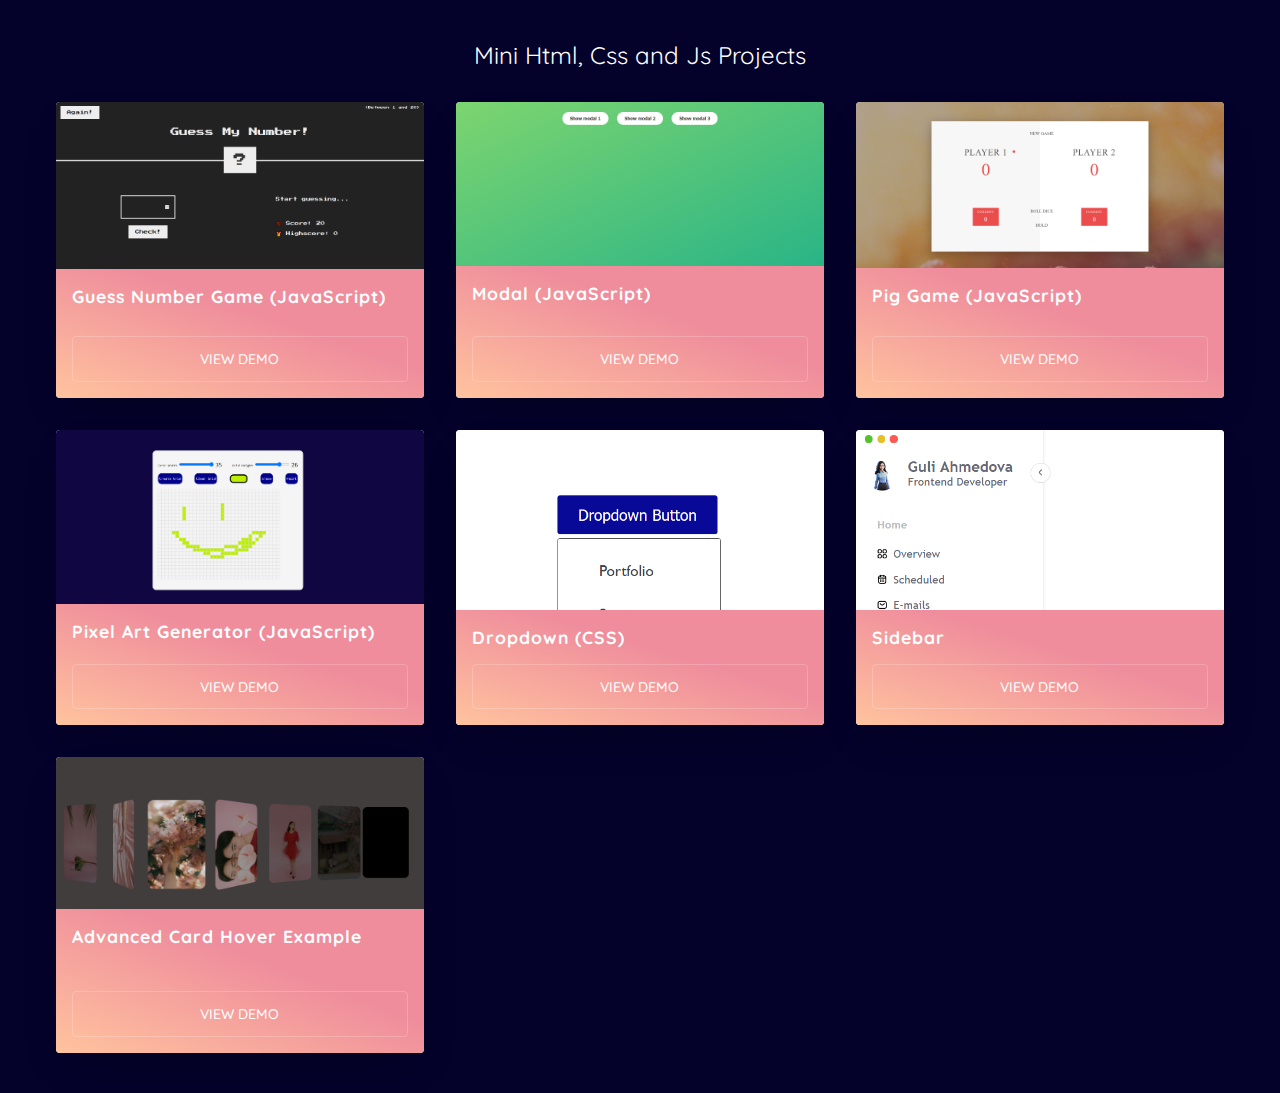
<file: index.html>
<!DOCTYPE html>
<html lang="en">

<head>
    <meta charset="UTF-8">
    <meta name="viewport" content="width=device-width, initial-scale=1.0">
    <title>JS Projects</title>
    <link rel="stylesheet" href="style.css">
</head>

<body>

    <div class="main">
        <h1>Mini Html, Css and Js Projects</h1>
        <ul class="cards">
            <li class="cards_item">
                <div class="card">
                    <div class="card_image"><img src="/images/guess-number.png"></div>
                    <div class="card_content">
                        <h2 class="card_title">Guess Number Game (JavaScript)</h2>
                        <a href="/guess-number/index.html" target="_blank" class="btn card_btn">View Demo</a>
                    </div>
                </div>
            </li>
            <li class="cards_item">
                <div class="card">
                    <div class="card_image"><img src="/images/modal.png"></div>
                    <div class="card_content">
                        <h2 class="card_title">Modal (JavaScript)</h2>
                        <a href="/modal/index.html" target="_blank" class="btn card_btn">View Demo</a>
                    </div>
                </div>
            </li>
            <li class="cards_item">
                <div class="card">
                    <div class="card_image"><img src="/images/pig-game.png"></div>
                    <div class="card_content">
                        <h2 class="card_title">Pig Game (JavaScript)</h2>
                        <a href="/pig-game/index.html" target="_blank" class="btn card_btn">View Demo</a>
                    </div>
                </div>
            </li>
            <li class="cards_item">
                <div class="card">
                    <div class="card_image"><img src="/images/day1.png"></div>
                    <div class="card_content">
                        <h2 class="card_title">Pixel Art Generator (JavaScript)</h2>
                        <a href="/pixelArtGenerator/index.html" target="_blank" class="btn card_btn">View Demo</a>
                    </div>
                </div>
            </li>
            <li class="cards_item">
                <div class="card">
                    <div class="card_image"><img src="/images/dropdown.png"></div>
                    <div class="card_content">
                        <h2 class="card_title">Dropdown (CSS)</h2>
                        <a href="/dropdown/index.html" target="_blank" class="btn card_btn">View Demo</a>
                    </div>
                </div>
            </li>
            <li class="cards_item">
                <div class="card">
                    <div class="card_image"><img src="/images/sideba.png" alt="sidebar"></div>
                    <div class="card_content">
                        <h2 class="card_title">Sidebar</h2>
                        <a href="/sidebar/index.html" target="_blank" class="btn card_btn">View Demo</a>
                    </div>
                </div>
            </li>
            <li class="cards_item">
                <div class="card">
                    <div class="card_image"><img src="/images/cardhover.png" alt="card hover"></div>
                    <div class="card_content">
                        <h2 class="card_title">Advanced Card Hover Example</h2>
                        <a href="/advance-cards-hover/index.html" target="_blank" class="btn card_btn">View Demo</a>
                    </div>
                </div>
            </li>
        </ul>
    </div>

</body>

</html>
</file>
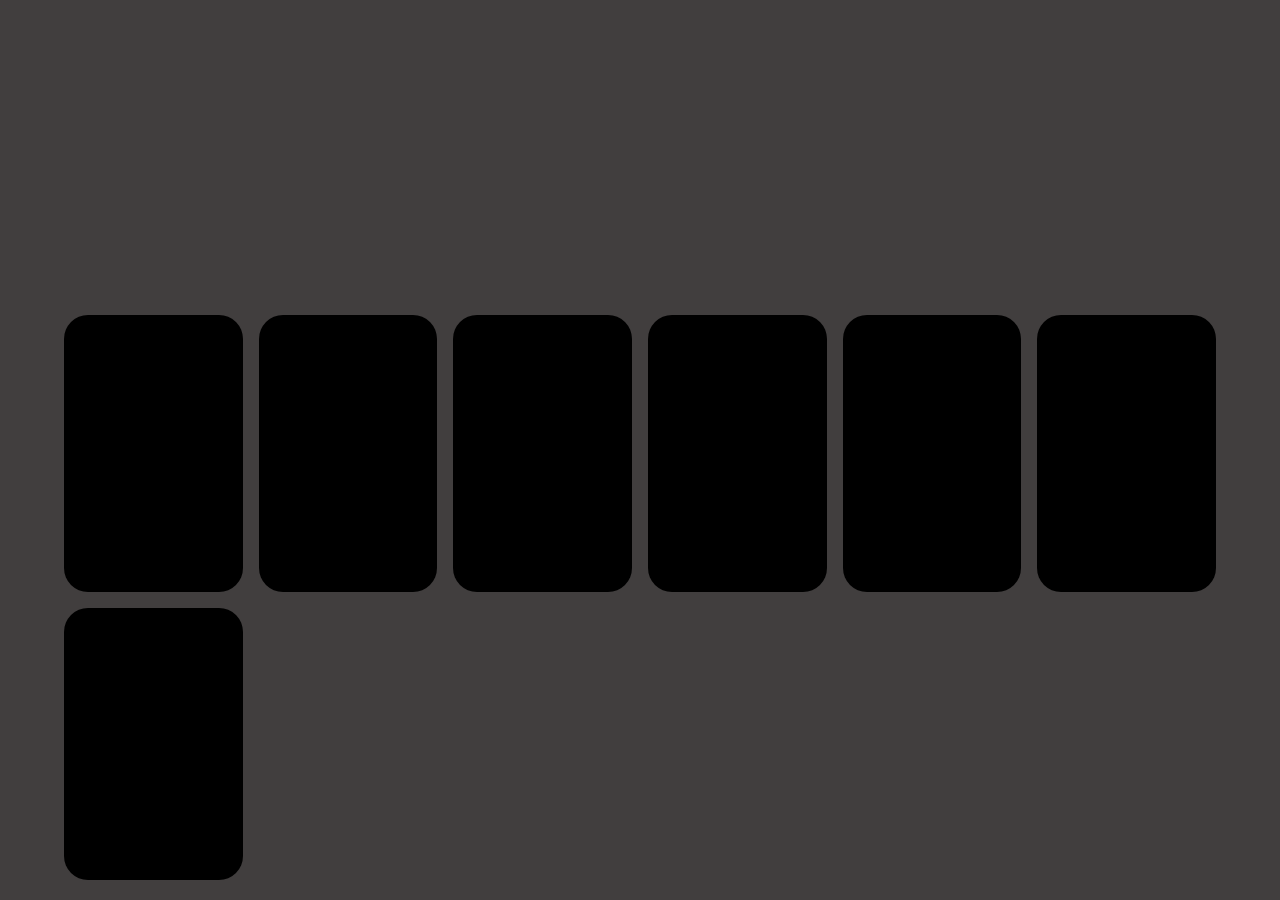
<file: advance-cards-hover/index.html>
<!DOCTYPE html>
<html lang="en">

<head>
    <meta charset="UTF-8">
    <meta name="viewport" content="width=device-width, initial-scale=1.0">
    <link rel="stylesheet" href="style.css">
    <title>Advanced Card Hover Example</title>
</head>

<body>
    <div class="list">
        <div class="item">
            <img src="./img1.jpg" alt="img 1">
        </div>
        <div class="item">
            <img src="./img2.jpg" alt="img 1">
        </div>
        <div class="item">
            <img src="./img3.jpg" alt="img 1">
        </div>
        <div class="item">
            <img src="./img4.jpg" alt="img 1">
        </div>
        <div class="item">
            <img src="./img5.jpg" alt="img 1">
        </div>
        <div class="item">
            <img src="./img6.jpg" alt="img 1">
        </div>
        <div class="item">
            <img src="./img7.jpg" alt="img 1">
        </div>
    </div>
</body>

</html>
</file>
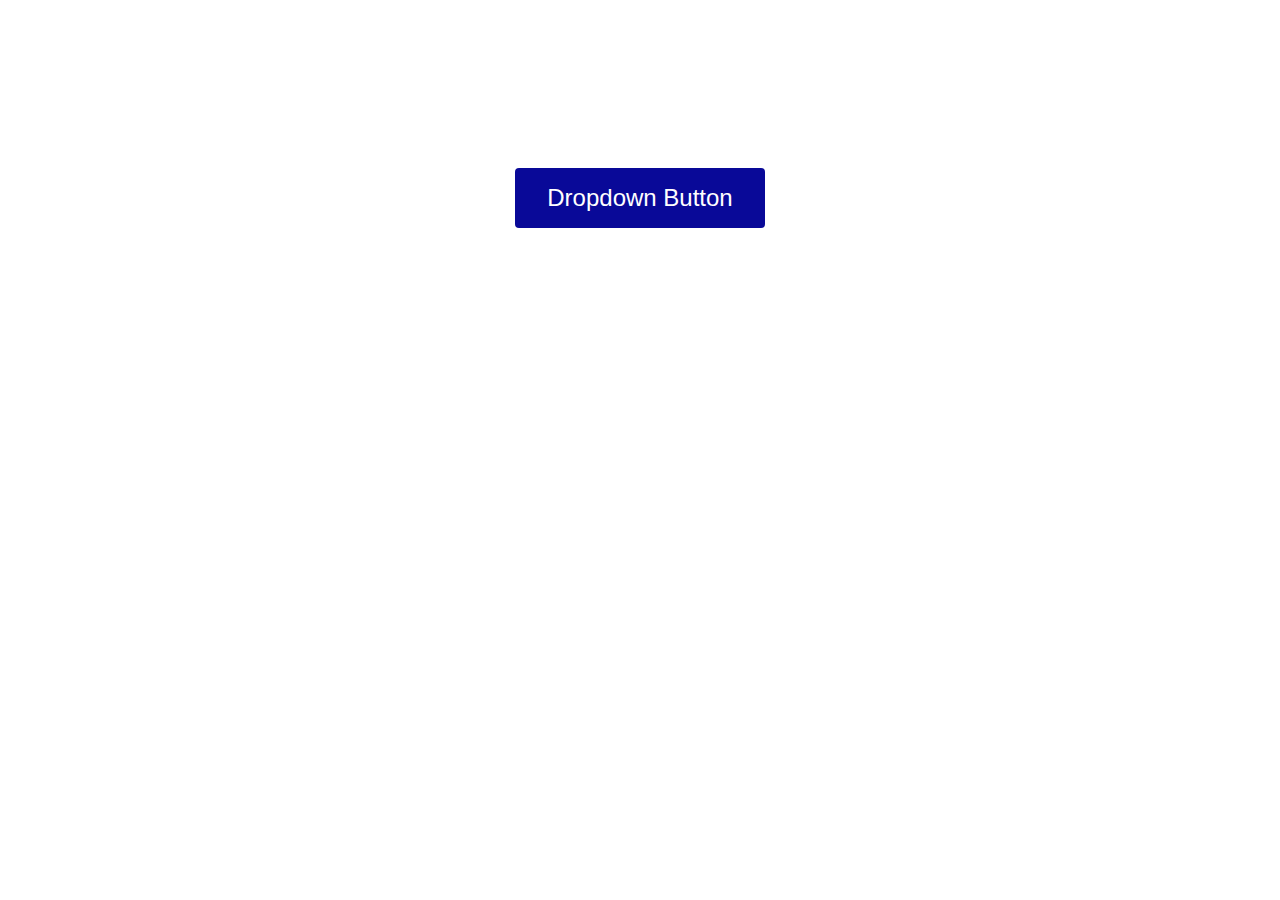
<file: dropdown/index.html>
<!DOCTYPE html>
<html lang="en">

<head>
    <meta charset="UTF-8">
    <meta name="viewport" content="width=device-width, initial-scale=1.0">
    <title>Dropdown</title>
    <link rel="stylesheet" href="style.css">
</head>

<body>
    <div class="dropdown">
        <button class="dropdown-button">Dropdown Button</button>

        <div class="dropdown-content">
            <a href="#">Portfolio</a>
            <a href="#">Services</a>
            <a href="#">About</a>
            <div class="separator"></div>
            <a href="#">Contact</a>
        </div>
    </div>
</body>

</html>
</file>
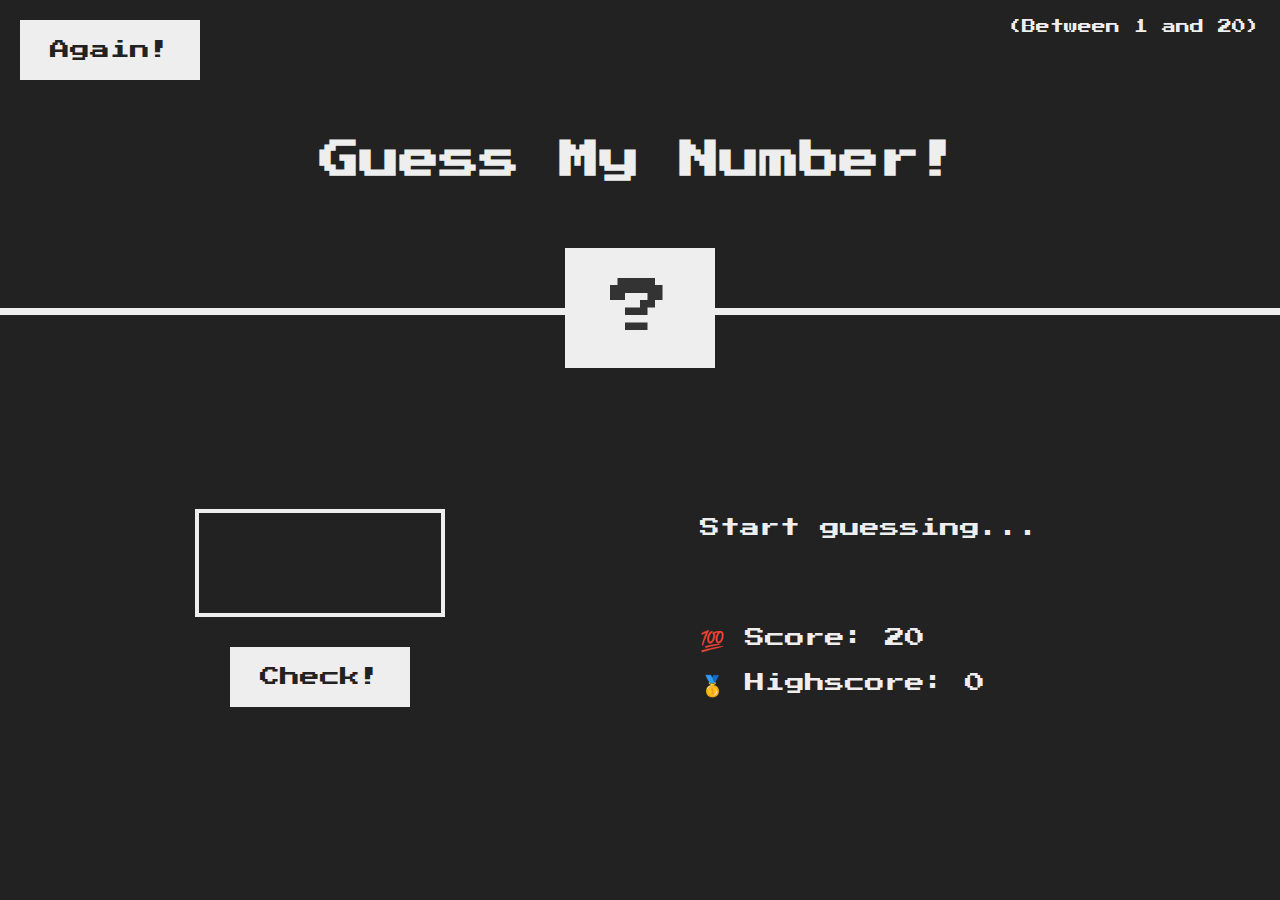
<file: guess-number/index.html>
<!DOCTYPE html>
<html lang="en">

<head>
    <meta charset="UTF-8">
    <meta name="viewport" content="width=device-width, initial-scale=1.0">
    <title>Guess My Number!</title>
    <link rel="stylesheet" href="style.css">
</head>

<body>
    <header>
        <h1>Guess My Number!</h1>
        <p class="between">(Between 1 and 20)</p>
        <button class="btn again">Again!</button>
        <div class="number">?</div>
    </header>
    <main>
        <section class="left">
            <input type="number" class="guess" />
            <button class="btn check">Check!</button>
        </section>
        <section class="right">
            <p class="message">Start guessing...</p>
            <p class="label-score">💯 Score: <span class="score">20</span></p>
            <p class="label-highscore">
                🥇 Highscore: <span class="highscore">0</span>
            </p>
        </section>
    </main>
    <script src="script.js"></script>
</body>

</html>
</file>
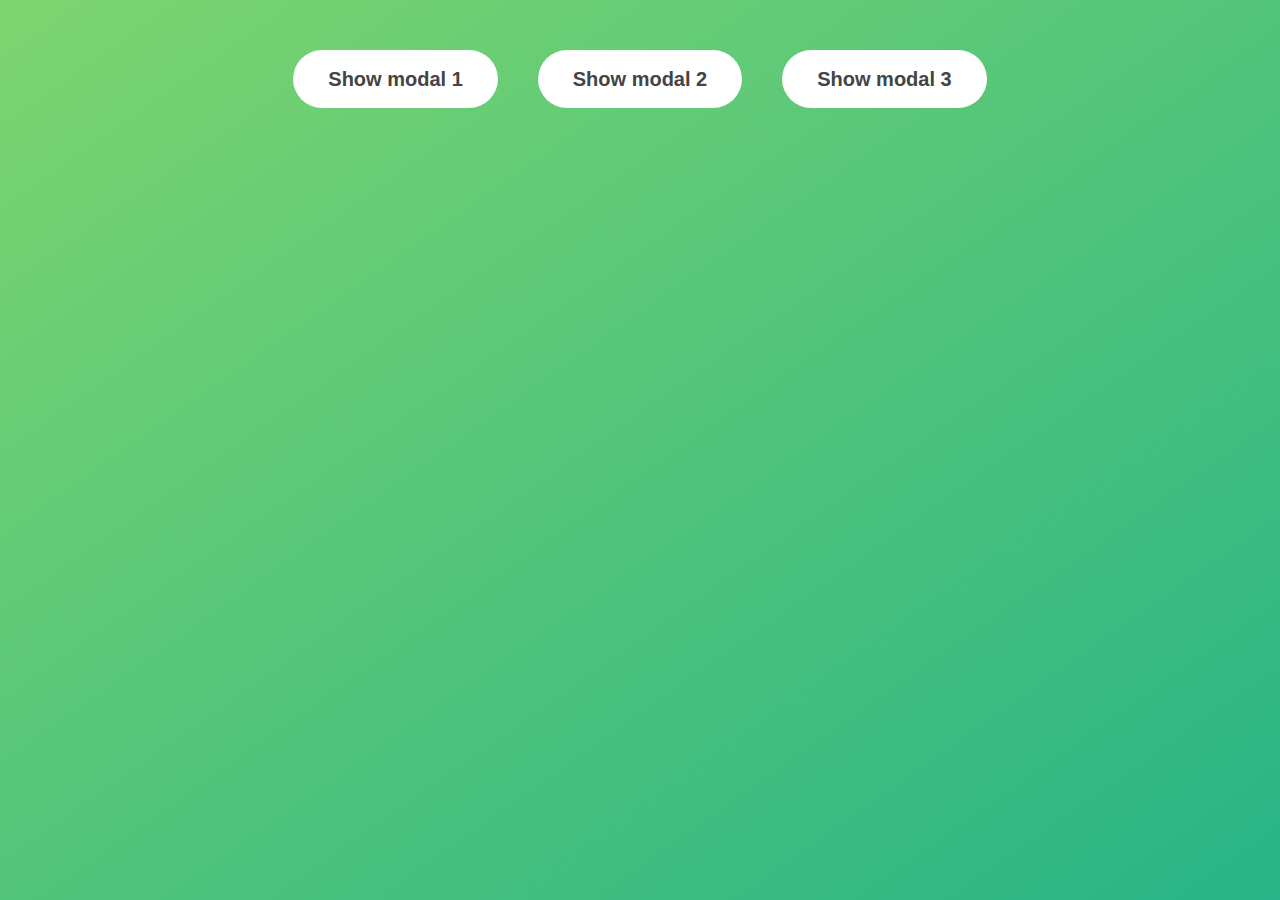
<file: modal/index.html>
<!DOCTYPE html>
<html lang="en">

<head>
    <meta charset="UTF-8">
    <meta name="viewport" content="width=device-width, initial-scale=1.0">
    <title>Modal</title>
    <link rel="stylesheet" href="style.css">
</head>

<body>


    <button class="show-modal">Show modal 1</button>
    <button class="show-modal">Show modal 2</button>
    <button class="show-modal">Show modal 3</button>

    <div class="modal hidden">
        <button class="close-modal">&times;</button>
        <h1>I'm a modal window 😍</h1>
        <p>
            Lorem ipsum dolor sit amet, consectetur adipisicing elit, sed do eiusmod
            tempor incididunt ut labore et dolore magna aliqua. Ut enim ad minim
            veniam, quis nostrud exercitation ullamco laboris nisi ut aliquip ex ea
            commodo consequat. Duis aute irure dolor in reprehenderit in voluptate
            velit esse cillum dolore eu fugiat nulla pariatur. Excepteur sint
            occaecat cupidatat non proident, sunt in culpa qui officia deserunt
            mollit anim id est laborum.
        </p>
    </div>
    <div class="overlay hidden"></div>

    <script src="script.js"></script>
</body>

</html>
</file>
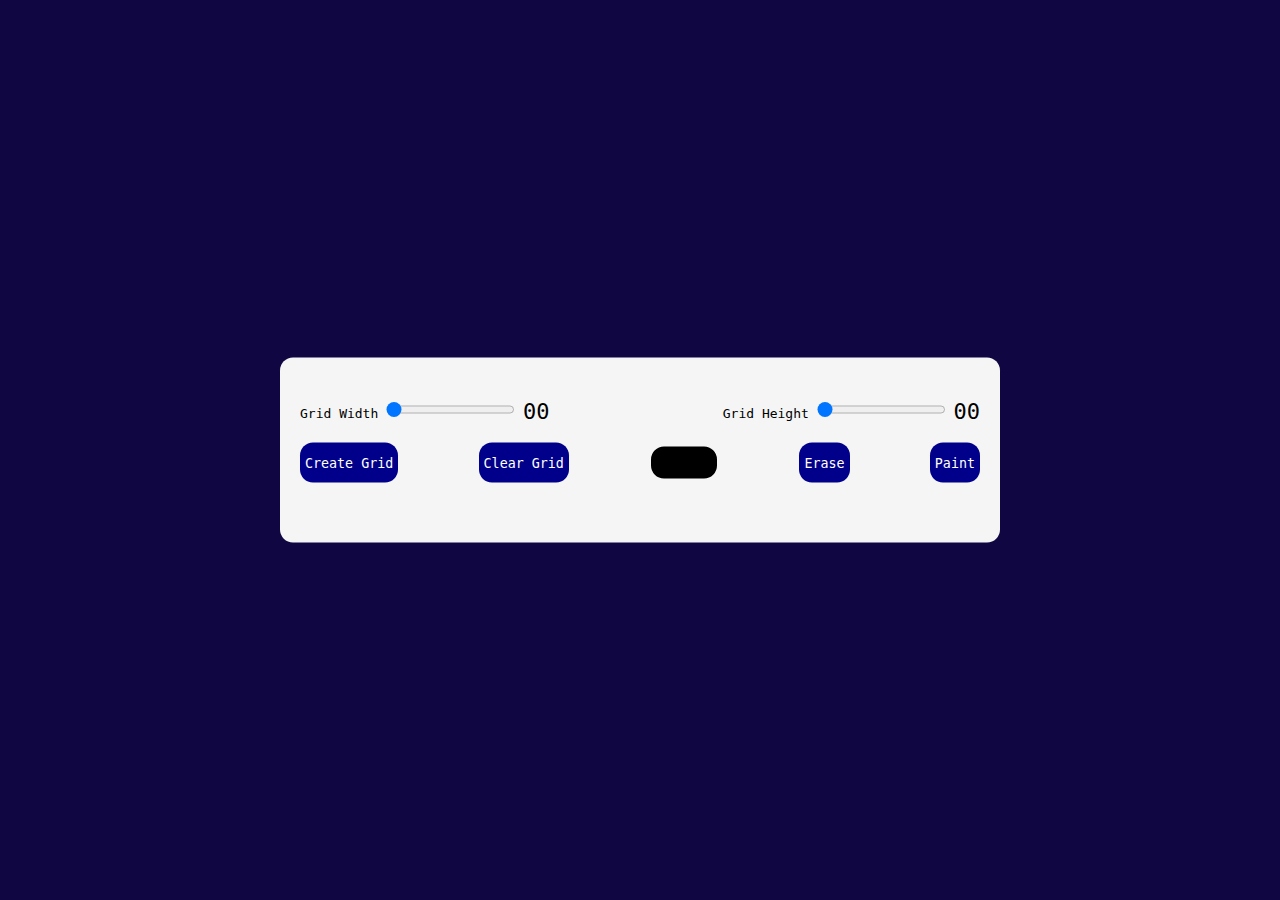
<file: pixelArtGenerator/index.html>
<!DOCTYPE html>
<html lang="en">

<head>
    <meta charset="UTF-8">
    <meta name="viewport" content="width=device-width, initial-scale=1.0">
    <link rel="stylesheet" href="style.css">
    <title>Pixel Art Generator</title>
</head>

<body>

    <div class="wrapper">
        <div class="options">
            <div class="opt-wrapper">
                <div class="slider">
                    <label for="width-range">Grid Width</label>
                    <input type="range" id="width-range" min="1" max="35">
                    <span id="width-value">00</span>
                </div>
                <div class="slider">
                    <label for="height-range">Grid Height</label>
                    <input type="range" id="height-range" min="1" max="35">
                    <span id="height-value">00</span>
                </div>
            </div>

            <div class="opt-wrapper">
                <button id="submit-grid">Create Grid</button>
                <button id="clear-grid">Clear Grid</button>
                <input type="color" id="color-input">
                <button id="erase-btn">Erase</button>
                <button id="paint-btn">Paint</button>
            </div>
        </div>

        <div class="container">

        </div>
    </div>

    <script src="index.js"></script>
</body>

</html>
</file>
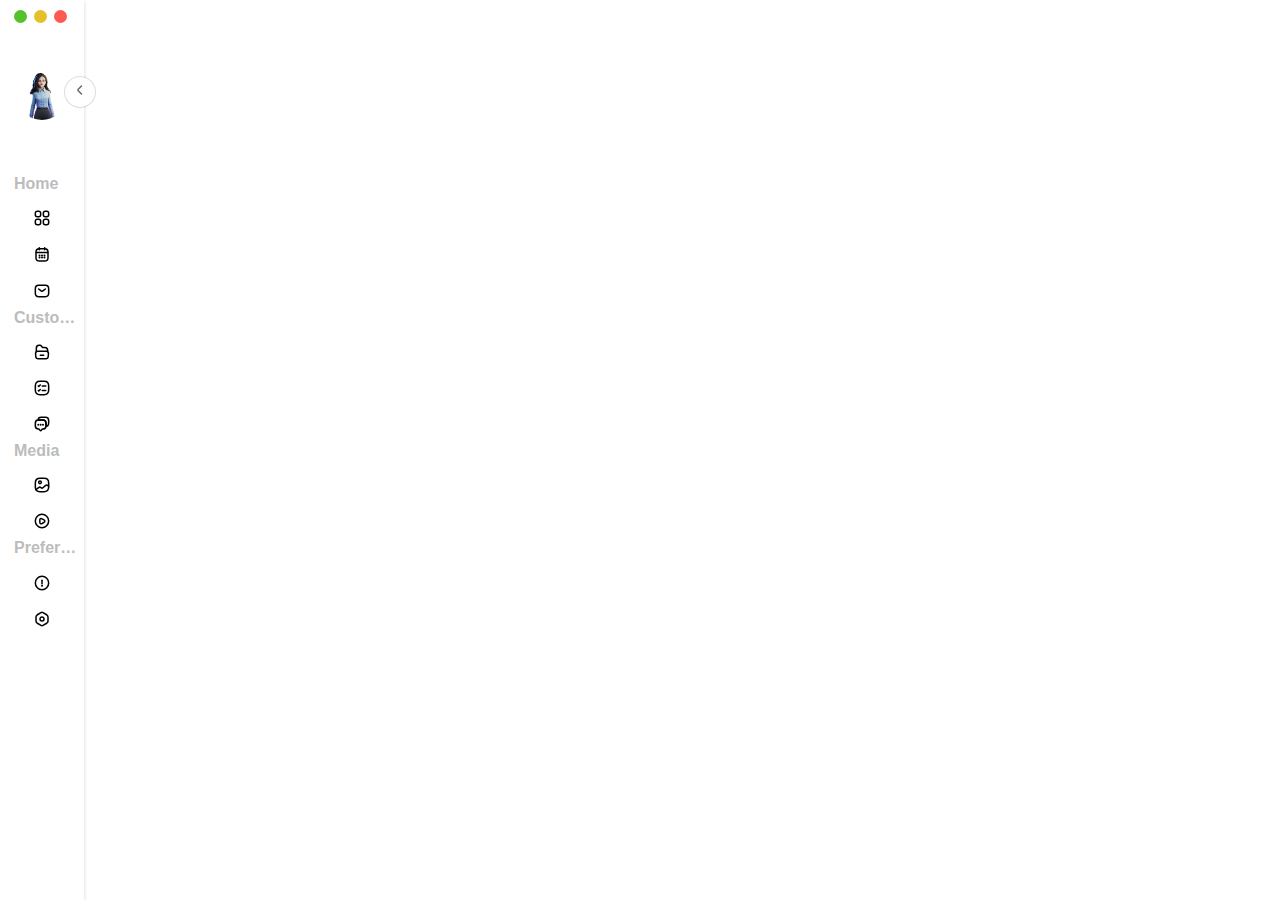
<file: sidebar/index.html>
<!DOCTYPE html>
<html lang="en">

<head>
    <meta charset="UTF-8">
    <meta name="viewport" content="width=device-width, initial-scale=1.0">
    <link rel="stylesheet" href="style.css">
    <title>Sidebar</title>
</head>

<body>

    <div class="sidebar">
        <!-- TOP -->
        <div class="top">
            <span class="circle green"></span>
            <span class="circle yellow"></span>
            <span class="circle red"></span>
        </div>
        <!-- TOP -->

        <!-- USER -->
        <div class="user">
            <div class="user-info">
                <img src="./avatar.png" class="avatar-img" alt="avatar">
                <div class="bio">
                    <a href="https://www.linkedin.com/in/guli-ahmedova-5b8985256/" target="_blank">Guli Ahmedova</a>
                    <span>Frontend Developer</span>
                </div>
            </div>
            <button class="menu-btn btn" id="menu-btn">
                <img src="arrow.svg" alt="arrow">
            </button>
        </div>
        <!-- USER -->

        <!-- MENU LIST -->
        <ul>
            <li>
                <h2 class="list-title">Home</h2>
                <ul>
                    <li class="link"><img src="overview.svg" alt="overview">
                        <span>Overview</span>
                    </li>
                    <li class="link"><img src="scheduled.svg" alt="scheduled">
                        <span>Scheduled</span>
                    </li>
                    <li class="link"><img src="email.svg" alt="e-mails">
                        <span>E-mails</span>
                    </li>
                </ul>
            </li>

            <li>
                <h2 class="list-title">Customers</h2>
                <ul>
                    <li class="link"><img src="project.svg" alt="Projects">
                        <span> Projects</span>
                    </li>
                    <li class="link"><img src="released.svg" alt="Released">
                        <span>Released</span>
                    </li>
                    <li class="link"><img src="comments.svg" alt="Comments">
                        <span>Comments</span>
                    </li>
                </ul>
            </li>

            <li>
                <h2 class="list-title">Media</h2>
                <ul>
                    <li class="link"><img src="images.svg" alt="images">
                        <span>Images</span>
                    </li>
                    <li class="link"><img src="video.svg" alt="video">
                        <span>Video</span>
                    </li>
                </ul>
            </li>

            <li>
                <h2 class="list-title">Preferences</h2>
                <ul>
                    <li class="link"><img src="help.svg" alt="Help Center">
                        <span>Help Center</span>
                    </li>
                    <li class="link"><img src="settings.svg" alt="Settings">
                        <span>Settings</span>
                    </li>
                </ul>
            </li>
        </ul>
        <!-- MENU LIST -->
    </div>

    <script>
        let btn = document.getElementById('menu-btn');
        let sidebar = document.querySelector('.sidebar');

        btn.onclick = function () {
            sidebar.classList.toggle('active');
        }
    </script>
</body>

</html>
</file>
<file: style.css>
/* Font */
@import url("https://fonts.googleapis.com/css?family=Quicksand:400,700");

/* Design */
*,
*::before,
*::after {
    box-sizing: border-box;
    text-decoration: none;
}

html {
    background-color: rgb(4, 2, 42);
}

body {
    color: white;
    font-family: "Quicksand", serif;
    font-style: normal;
    font-weight: 400;
    letter-spacing: 0;
    padding: 1rem;
}

.main {
    max-width: 1200px;
    margin: 0 auto;
}

h1 {
    font-size: 24px;
    font-weight: 400;
    text-align: center;
}

img {
    height: auto;
    max-width: 100%;
    vertical-align: middle;
}

.card_image{
    height: 20vh;
}

.btn {
    text-align: center;
    color: #ffffff;
    padding: 0.8rem;
    font-size: 14px;
    text-transform: uppercase;
    border-radius: 4px;
    font-weight: 500;
    display: block;
    width: 100%;
    cursor: pointer;
    border: 1px solid rgba(255, 255, 255, 0.2);
    background: transparent;
}

.btn:hover {
    background-color: rgba(255, 255, 255, 0.12);
}

.cards {
    display: flex;
    flex-wrap: wrap;
    list-style: none;
    margin: 0;
    padding: 0;
}

.cards_item {
    display: flex;
    padding: 1rem;
}

@media (min-width: 40rem) {
    .cards_item {
        width: 50%;
    }
}

@media (min-width: 56rem) {
    .cards_item {
        width: 33.3333%;
    }
}

.card {
    background-color: white;
    border-radius: 0.25rem;
    box-shadow: 0 20px 40px -14px rgba(0, 0, 0, 0.25);
    display: flex;
    flex-direction: column;
    overflow: hidden;
}

.card_content {
    padding: 1rem;
    height: 100%;
    display: flex;
    flex-direction: column;
    justify-content: space-between;
    background: linear-gradient(to bottom left, #ef8d9c 40%, #ffc39e 100%);
}

.card_title {
    color: #ffffff;
    font-size: 1.1rem;
    font-weight: 700;
    letter-spacing: 1px;
    text-transform: capitalize;
    margin: 0px;
    margin-bottom: 1rem;
}

.card_text {
    color: #ffffff;
    font-size: 0.875rem;
    line-height: 1.5;
    margin-bottom: 1.25rem;
    font-weight: 400;
}
.made_by {
    font-weight: 400;
    font-size: 13px;
    margin-top: 35px;
    text-align: center;
}
</file>
<file: advance-cards-hover/style.css>
body {
    background-color: rgba(36, 32, 32, 0.868);
    overflow: hidden;
}
.list {
    display: grid;
    grid-template-columns: repeat(auto-fit, minmax(10rem, 1fr));
    gap: 1rem;
    justify-content: center;
    height: 30vh;
    transform-style: preserve-3d;
    transform: perspective(1000px);
    position: absolute;
    inset: 0;
    margin: auto;
    max-width: 90%;
}
.list .item {
    transition: 0.5s;
    filter: brightness(0);
}
.list .item:hover {
    filter: brightness(1);
    transform: translateZ(200px);
}
.list .item:hover + * {
    filter: brightness(0.6);
    transform: translateZ(150px) rotateY(40deg);
}
.list .item:hover + * + * {
    filter: brightness(0.4);
    transform: translateZ(70px) rotateY(20deg);
}
.list .item:hover + * + * + * {
    filter: brightness(0.2);
    transform: translateZ(30px) rotateY(10deg);
}
.list .item:has(+ *:hover) {
    filter: brightness(0.6);
    transform: translateZ(150px) rotateY(-40deg);
}
.list .item:has(+ * + *:hover) {
    filter: brightness(0.4);
    transform: translateZ(70px) rotateY(-20deg);
}
.list .item:has(+ * + * + *:hover) {
    filter: brightness(0.2);
    transform: translateZ(30px) rotateY(-10deg);
}
.list .item img {
    width: 100%;
    height: 100%;
    object-fit: cover;
    border-radius: 1.5rem;
}
</file>
<file: dropdown/style.css>
html {
    font-size: 16px;
}

body {
    font-size: 1rem;
    line-height: 1.5;
    font-family: "Gill Sans", "Gill Sans MT", Calibri, "Trebuchet MS", sans-serif;
    color: #444;
    display: flex;
    justify-content: center;
    padding: 10rem 0;
}

.dropdown {
    position: relative;
}

.dropdown-button {
    display: flex;
    align-items: center;
    justify-content: center;
    background-color: rgb(9, 9, 152);
    color: #fff;
    font-size: 1.5rem;
    border: none;
    padding: 1rem 2rem;
    border-radius: 0.25rem;
    margin-bottom: 0.375rem;
    cursor: pointer;
}

@keyframes dropdownAnimation {
    from {
        opacity: 0;
        visibility: hidden;
        transform: translateY(10px);
    }

    to {
        opacity: 1;
        visibility: visible;
        transform: translateY(0);
    }
}

.dropdown-content {
    position: absolute;
    min-width: 190px;
    border-radius: 0.25rem;
    background-color: #fff;
    padding: 1rem 2rem;
    box-shadow: 0 0 10px rgba(0, 0, 0, 0, 2);
    display: none;
    animation: dropdownAnimation 0.5s;
}

.dropdown:hover .dropdown-content {
    display: block;
    border: 1px solid #444;
}

.dropdown-content a {
    display: block;
    padding: 1rem 2rem;
    color: #444;
    text-decoration: none;
    font-size: 1.5rem;
}

.dropdown-content a:hover {
    background-color: #f2f2f2;
}
.dropdown-content .separator {
    display: block;
    height: 1px;
    background-color: #ddd;
    margin: 1rem 0;
}
</file>
<file: guess-number/style.css>
@import url("https://fonts.googleapis.com/css?family=Press+Start+2P&display=swap");

* {
    margin: 0;
    padding: 0;
    box-sizing: inherit;
}

html {
    font-size: 62.5%;
    box-sizing: border-box;
}

body {
    font-family: "Press Start 2P", sans-serif;
    color: #eee;
    background-color: #222;
    /* background-color: #60b347; */
}

/* LAYOUT */
header {
    position: relative;
    height: 35vh;
    border-bottom: 7px solid #eee;
}

main {
    height: 65vh;
    color: #eee;
    display: flex;
    align-items: center;
    justify-content: space-around;
}

.left {
    width: 52rem;
    display: flex;
    flex-direction: column;
    align-items: center;
}

.right {
    width: 52rem;
    font-size: 2rem;
}

/* ELEMENTS STYLE */
h1 {
    font-size: 4rem;
    text-align: center;
    position: absolute;
    width: 100%;
    top: 52%;
    left: 50%;
    transform: translate(-50%, -50%);
}

.number {
    background: #eee;
    color: #333;
    font-size: 6rem;
    width: 15rem;
    padding: 3rem 0rem;
    text-align: center;
    position: absolute;
    bottom: 0;
    left: 50%;
    transform: translate(-50%, 50%);
}

.between {
    font-size: 1.4rem;
    position: absolute;
    top: 2rem;
    right: 2rem;
}

.again {
    position: absolute;
    top: 2rem;
    left: 2rem;
}

.guess {
    background: none;
    border: 4px solid #eee;
    font-family: inherit;
    color: inherit;
    font-size: 5rem;
    padding: 2.5rem;
    width: 25rem;
    text-align: center;
    display: block;
    margin-bottom: 3rem;
}

.btn {
    border: none;
    background-color: #eee;
    color: #222;
    font-size: 2rem;
    font-family: inherit;
    padding: 2rem 3rem;
    cursor: pointer;
}

.btn:hover {
    background-color: #ccc;
}

.message {
    margin-bottom: 8rem;
    height: 3rem;
}

.label-score {
    margin-bottom: 2rem;
}
</file>
<file: modal/style.css>
* {
    margin: 0;
    padding: 0;
    box-sizing: inherit;
}

html {
    font-size: 62.5%;
    box-sizing: border-box;
}

body {
    font-family: sans-serif;
    color: #333;
    line-height: 1.5;
    height: 100vh;
    position: relative;
    display: flex;
    align-items: flex-start;
    justify-content: center;
    background: linear-gradient(to top left, #28b487, #7dd56f);
}

.show-modal {
    font-size: 2rem;
    font-weight: 600;
    padding: 1.75rem 3.5rem;
    margin: 5rem 2rem;
    border: none;
    background-color: #fff;
    color: #444;
    border-radius: 10rem;
    cursor: pointer;
}

.close-modal {
    position: absolute;
    top: 1.2rem;
    right: 2rem;
    font-size: 5rem;
    color: #333;
    cursor: pointer;
    border: none;
    background: none;
}

h1 {
    font-size: 2.5rem;
    margin-bottom: 2rem;
}

p {
    font-size: 1.8rem;
}

/* -------------------------- */
/* CLASSES TO MAKE MODAL WORK */
.hidden {
    display: none;
}

.modal {
    position: absolute;
    top: 50%;
    left: 50%;
    transform: translate(-50%, -50%);
    width: 70%;

    background-color: white;
    padding: 6rem;
    border-radius: 5px;
    box-shadow: 0 3rem 5rem rgba(0, 0, 0, 0.3);
    z-index: 10;
}

.overlay {
    position: absolute;
    top: 0;
    left: 0;
    width: 100%;
    height: 100%;
    background-color: rgba(0, 0, 0, 0.6);
    backdrop-filter: blur(3px);
    z-index: 5;
}
</file>
<file: pixelArtGenerator/style.css>
* {
    padding: 0%;
    margin: 0%;
    box-sizing: border-box;
    font-family: monospace;
}

body {
    background-color: rgb(15, 6, 66);
}

.wrapper {
    background-color: whitesmoke;
    border-radius: 1rem;
    width: 80vmin;
    position: absolute;
    transform: translate(-50%, -50%);
    top: 50%;
    left: 50%;
    padding: 40px 20px;
}

span {
    position: relative;
    font-size: 22px;
    bottom: -1px;
}

.opt-wrapper {
    display: flex;
    justify-content: space-between;
    margin-bottom: 20px;
    gap: 10px;
}

button {
    background-color: darkblue;
    border: none;
    border-radius: 1rem;
    padding: 5px;
    color: #fff;
}

input[type="color"] {
    -webkit-appearance: none;
    -moz-appearance: none;
    appearance: none;
    background-color: transparent;
    width: 70px;
    height: 40px;
    border: none;
}

input[type="color"]::-webkit-color-swatch {
    border-radius: 1rem;
    border: 4px solid #000;
}

input[type="color"]::-moz-color-swatch {
    border-radius: 1rem;
    border: 4px solid #000;
}

.gridCol {
    height: 1em;
    width: 1em;
    border: 1px solid #ddd;
}

.gridRow {
    display: flex;
}

@media only screen and (max-width: 768px) {
    .gridCol {
        height: 0.8em;
        width: 0.8em;
    }
}
</file>
<file: sidebar/style.css>
* {
    margin: 0;
    padding: 0;
    box-sizing: border-box;
    font-family: "Trebuchet MS", "Lucida Sans Unicode", "Lucida Grande", "Lucida Sans", Arial, sans-serif;
    list-style: none;
    text-decoration: none;
}

body {
    padding: 0;
    margin: 0;
}

.sidebar {
    background-color: #ffffff;
    box-shadow: rgba(0, 0, 0, 0.16) 0px 1px 4px;
    position: absolute;
    top: 0;
    left: 0;
    height: 100%;
    width: 84px;
    transition: width 0.3s ease;
    padding: 0.625rem 0.875rem;
}
.sidebar .top {
    display: flex;
    align-items: center;
    gap: 0.461rem;
    margin-bottom: 1.25rem;
}
.sidebar .top .circle {
    width: 0.797rem;
    height: 0.797rem;
    border-radius: 100%;
}

.user {
    display: flex;
    align-items: center;
    margin-bottom: 2.125rem;
    position: relative;
}
.user .user-info {
    display: flex;
    gap: 0.813rem;
    align-items: center;
}
.user .bio {
    display: flex;
    flex-direction: column;
    color: #686973;
    opacity: 0;
    pointer-events: none;
}
.user .bio a {
    color: #686973;
}
.user .bio a:hover {
    text-decoration: underline;
    transition: all 0.5s ease;
}
.user .bio :first-child {
    font-size: 24px;
    font-weight: 700;
}
.user .bio :nth-child(2) {
    font-size: 18px;
}
.user .menu-btn {
    box-shadow:
        rgba(0, 0, 0, 0.02) 0px 1px 3px 0px,
        rgba(27, 31, 35, 0.15) 0px 0px 0px 1px;
    width: 30px;
    height: 30px;
    background-color: #ffffff;
    border-radius: 100%;
    position: absolute;
    right: -25px;
    border: none;
    cursor: pointer;
}

.green {
    background-color: #53c22b;
}
.red {
    background-color: #ff5a52;
}
.yellow {
    background-color: #e6c02a;
}

.avatar-img {
    width: 3.5rem;
    height: 3.5rem;
    border-radius: 100%;
}

ul li .list-title {
    color: #bcbcbc;
    padding: 0px;
    font-size: 16px;
    margin-bottom: 6px;
    text-overflow: ellipsis;
    overflow: hidden;
    width: 70px;
    height: 1.2em;
    user-select: none;
    white-space: nowrap;
}
ul li {
    color: #686973;
    font-size: 18px;
}
ul li .link {
    display: flex;
    align-items: center;
    padding: 10px 20px;
    cursor: pointer;
    border-radius: 20px;
}
ul li .link :nth-child(2) {
    display: none;
}
ul li .link:hover {
    transition: 0.2s all ease;
    color: #ffffff;
    background-color: #686973;
}
ul li .link:hover img {
    filter: invert(0);
}
ul li .link img {
    filter: invert(1);
    margin-right: 10px;
}

.sidebar.active ~ .main-content {
    left: 300px;
    width: calc(100% - 300px);
}
.sidebar.active {
    width: 300px;
}
.sidebar.active .user .user-info .bio {
    opacity: 1;
    pointer-events: all;
}
.sidebar.active ul .list-title {
    padding: 10px 20px;
    font-size: 18px;
    text-overflow: unset;
    overflow: visible;
    width: auto;
    height: auto;
    white-space: nowrap;
}
.sidebar.active ul .link :nth-child(2) {
    display: inline-block;
}
.sidebar.active ul li:not(:last-child) {
    margin-bottom: 0;
}
</file>
